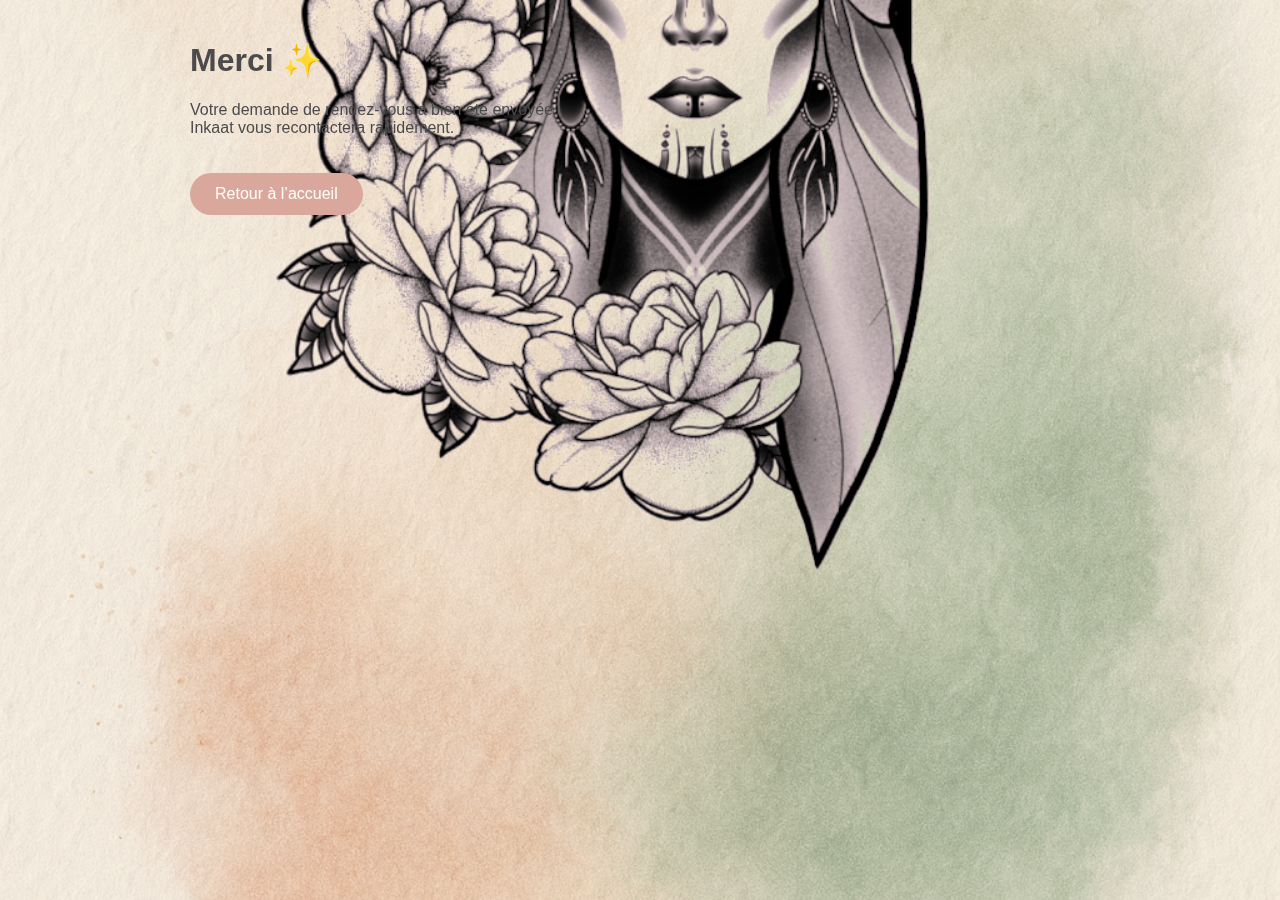
<file: merci.html>
<!doctype html>
<html lang="fr">
<head>
  <meta charset="utf-8">
  <meta name="viewport" content="width=device-width, initial-scale=1">
  <title>Merci – Inkaat Tatouage</title>
  <link rel="stylesheet" href="./Assets/css/style.css">
</head>
<body>

  <main class="rdv-page">
    <div class="rdv-card">
      <h1>Merci ✨</h1>

      <p>
        Votre demande de rendez-vous a bien été envoyée.<br>
        Inkaat vous recontactera rapidement.
      </p>

      <a href="/" class="bouton">Retour à l’accueil</a>
    </div>
  </main>

</body>
</html>
</file>
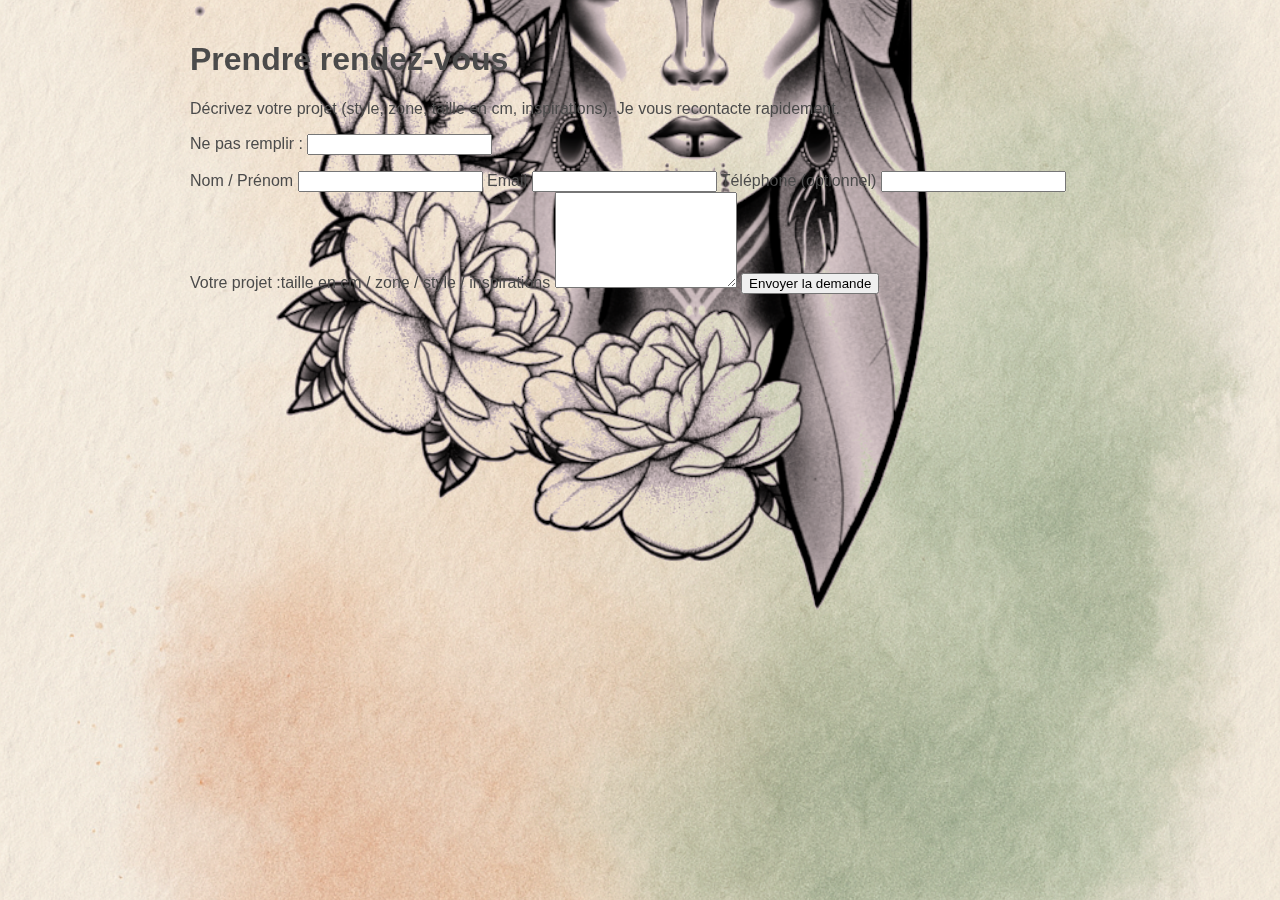
<file: prendre-rdv.html>
<!doctype html>
<html lang="fr">
<head>
  <meta charset="utf-8">
  <meta name="viewport" content="width=device-width, initial-scale=1">
  <title>Prendre rendez-vous – Inkaat Tatouage</title>
  <link rel="stylesheet" href="./Assets/css/style.css">
</head>
<body>

<main class="rdv-page">
  <div class="rdv-card">
    <h1>Prendre rendez-vous</h1>

    <p>
      Décrivez votre projet (style, zone, taille en cm, inspirations).
      Je vous recontacte rapidement.
    </p>

    <form name="rdv"
          method="POST"
          data-netlify="true"
          data-netlify-honeypot="bot-field"
          action="/merci.html">

      <input type="hidden" name="form-name" value="rdv">

      <p class="hidden">
        <label>Ne pas remplir : <input name="bot-field"></label>
      </p>

      <label>
        Nom / Prénom
        <input type="text" name="nom" required>
      </label>

      <label>
        Email
        <input type="email" name="email" required>
      </label>

      <label>
        Téléphone (optionnel)
        <input type="tel" name="telephone">
      </label>

      <label>
        Votre projet :taille en cm / zone / style / inspirations
        <textarea name="projet" rows="6" required></textarea>
      </label>

      <button type="submit">Envoyer la demande</button>
    </form>
  </div>
</main>


</body>
</html>
</file>
<file: Assets/css/style.css>
:root {
  /* 🎨 Palette pastel */
  --beige-doux: #F6EEE8;
  --terracotta-pastel: #D9A79C;
  --vert-sauge-clair: #C6D2C0;
  --gris-taupe: #4B4B4B;
  --blanc-casse: #FFFDF8;
}

body {
  margin: 0;
  font-family: 'Poppins', sans-serif;
  background: var(--beige-doux) url('/Assets/images/background.png') no-repeat center/cover;
  color: var(--gris-taupe);
}
body::before {
  content: "";
  position: fixed;
  top: 0;
  left: 0;
  width: 100%;
  height: 100%;
  background: rgba(246, 238, 232, 0.3); /* beige doux semi-transparent */
  mix-blend-mode: multiply;
  z-index: -1;
}


header {
  text-align: center;
  padding: 30px;
}

.logo {
  width: 180px;
}

main {
  max-width: 900px;
  margin: auto;
  padding: 20px;
}

.presentation {
  display: flex;
  flex-wrap: wrap;
  align-items: center;
  gap: 30px;
  text-align: left;
  background-color: rgba(255, 253, 248, 0.9); /* beige translucide */
  border-radius: 20px;
  box-shadow: 0 2px 10px rgba(0,0,0,0.1);
  padding: 30px;
  
}

.portrait {
  width: 280px;
  border-radius: 20px;
}

.texte h1 {
  color: var(--terracotta-pastel);
  font-weight: 500;
}

.liens a {
  margin-right: 15px;
  text-decoration: none;
  color: var(--vert-sauge-clair);
  font-weight: 500;
}

.liens a:hover {
  color: var(--terracotta-pastel);
}

.bouton {
  display: inline-block;
  background-color: var(--terracotta-pastel);
  color: var(--blanc-casse);
  padding: 12px 25px;
  border-radius: 25px;
  text-decoration: none;
  margin-top: 20px;
  transition: 0.3s;
  
}

.bouton:hover {
  background-color: var(--vert-sauge-clair);
  color: var(--gris-taupe);
}

footer {
  text-align: center;
  padding: 30px;
  font-size: 0.9rem;
  color: var(--gris-taupe);
  opacity: 0.7;
}

/* Galerie */
.galerie {
  display: grid;
  grid-template-columns: repeat(auto-fit, minmax(250px, 1fr));
  gap: 20px;
  margin-top: 40px;
}

.galerie img {
  width: 100%;
  border-radius: 15px;
  transition: transform 0.3s ease;
  box-shadow: 0 2px 8px rgba(0,0,0,0.1);
}

.galerie img:hover {
  transform: scale(1.03);
}

.retour {
  display: block;
  text-align: center;
  margin: 40px auto;
  width: fit-content;
}
.ambiance {
  margin-top: 60px;
  padding: 60px 20px;
  text-align: center;
  background-color: rgba(255, 253, 248, 0.9); /* beige translucide */
  border-radius: 20px;
  max-width: 800px;
  margin-left: auto;
  margin-right: auto;
  box-shadow: 0 2px 8px rgba(0,0,0,0.05);
}

.ambiance h2 {
  color: var(--terracotta-pastel);
  margin-bottom: 15px;
  font-weight: 500;
}
.contact {
  margin-top: 80px;
  padding: 60px 30px;
  text-align: center;
  background-color: rgba(255, 253, 248, 0.8);
  border-radius: 20px;
  max-width: 900px;
  margin-left: auto;
  margin-right: auto;
  box-shadow: 0 2px 10px rgba(0,0,0,0.05);
}

.contact h2 {
  color: var(--terracotta-pastel);
  margin-bottom: 15px;
  font-weight: 500;
  font-size: 1.8rem;
}

.contact p {
  color: var(--gris-taupe);
  line-height: 1.6;
  font-size: 1rem;
  margin-bottom: 20px;
}

.contact a {
  color: var(--vert-sauge-clair);
  text-decoration: none;
  font-weight: 500;
}

.contact a:hover {
  color: var(--terracotta-pastel);
}

.map iframe {
  border-radius: 15px;
  box-shadow: 0 2px 10px rgba(0,0,0,0.08);
}
</file>
